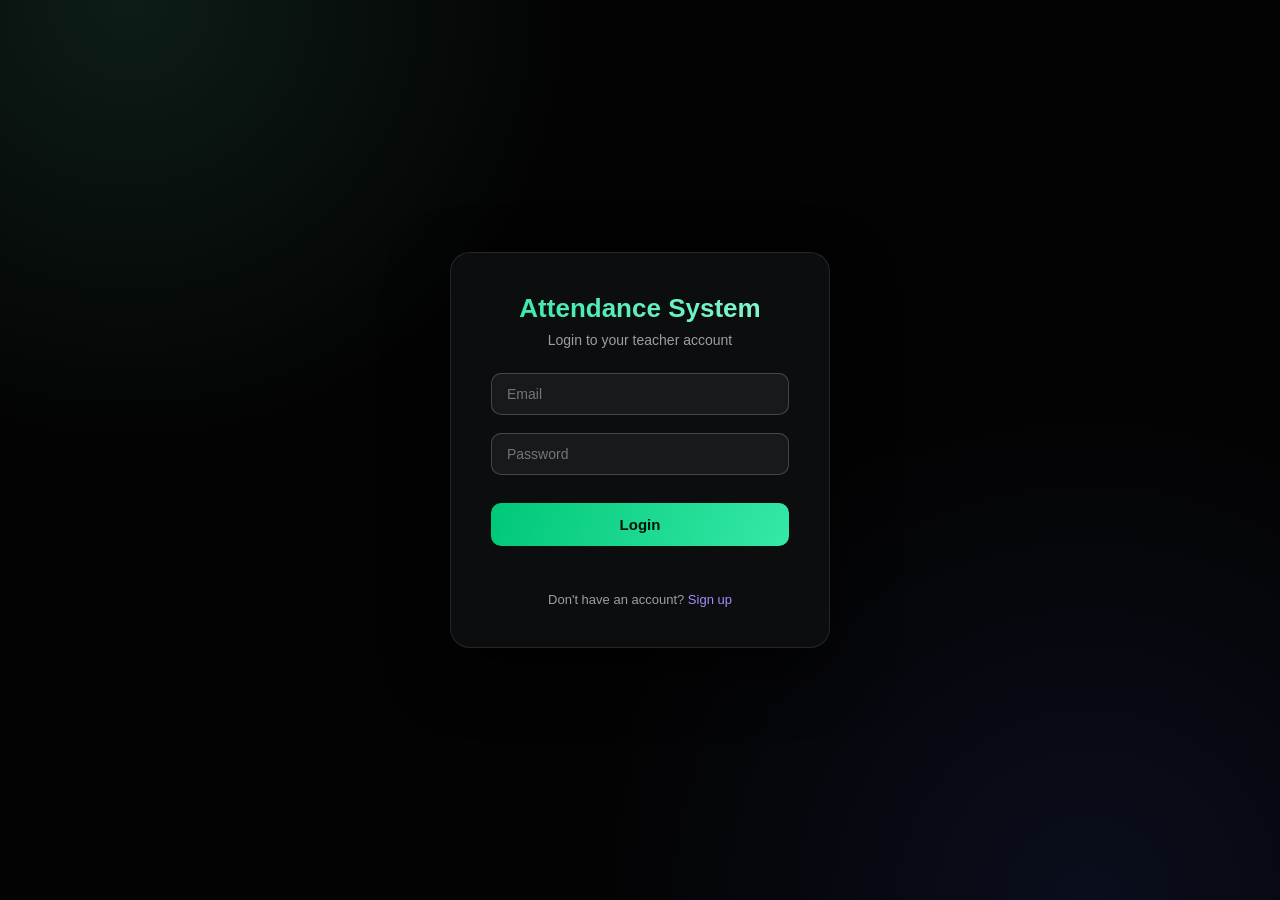
<file: templates/index.html>
<!DOCTYPE html>
<html lang="en">
<head>
<meta charset="UTF-8">
<meta name="viewport" content="width=device-width, initial-scale=1.0">
<title>Attendance System - Login</title>
<link rel="stylesheet" href="/static/style.css">
</head>
<body>

<canvas id="cursor-canvas"></canvas>

<div class="login-wrapper">
  <div class="glass-card">
    <h1>Attendance System</h1>
    <p class="subtitle" id="form-subtitle">Login to your teacher account</p>

    <div id="signup-fields" style="display:none;">
      <div class="input-group">
        <input type="text" id="name" placeholder="Full Name">
      </div>
    </div>

    <div class="input-group">
      <input type="email" id="email" placeholder="Email">
    </div>
    <div class="input-group">
      <input type="password" id="password" placeholder="Password">
    </div>

    <button class="btn-primary" id="submit-btn">Login</button>
    <div class="error-msg" id="error-msg"></div>

    <div class="switch-link">
      <span id="switch-text">Don't have an account? <a id="switch-link">Sign up</a></span>
    </div>
  </div>
</div>

<script src="/static/script.js"></script>
<script src="/static/auth.js"></script>
</body>
</html>
</file>
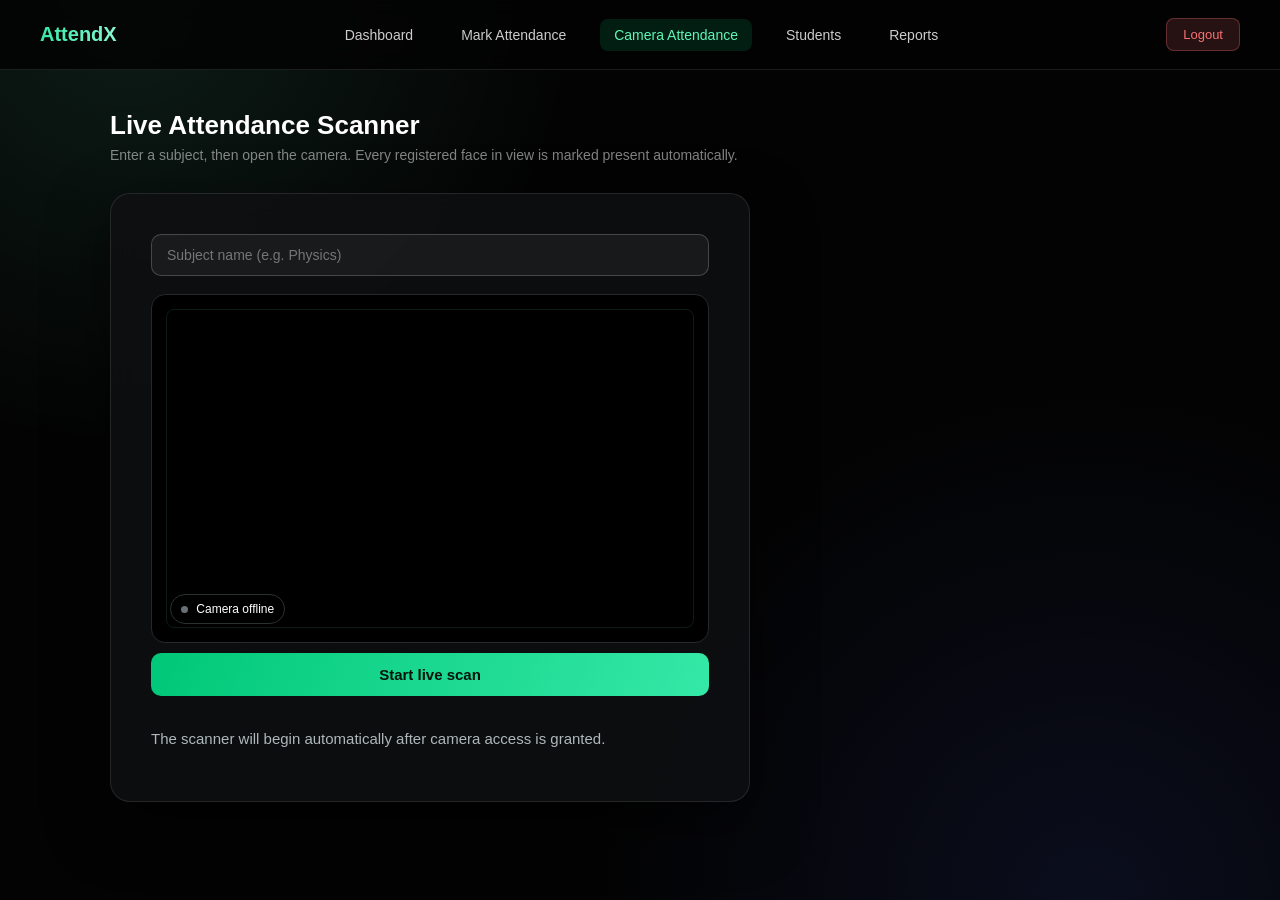
<file: templates/camera-attendance.html>
<!DOCTYPE html>
<html lang="en">
<head>
<meta charset="UTF-8">
<meta name="viewport" content="width=device-width, initial-scale=1.0">
<title>Live Attendance Scanner</title>
<link rel="stylesheet" href="/static/style.css">
</head>
<body>

<canvas id="cursor-canvas"></canvas>

<nav class="navbar">
  <div class="logo">AttendX</div>
  <div class="nav-links">
    <a href="/dashboard.html">Dashboard</a>
    <a href="/mark-attendance.html">Mark Attendance</a>
    <a href="/camera-attendance.html" class="active">Camera Attendance</a>
    <a href="/students.html">Students</a>
    <a href="/reports.html">Reports</a>
  </div>
  <button class="logout-btn" id="logout-btn">Logout</button>
</nav>

<div class="container">
  <h1 class="page-title">Live Attendance Scanner</h1>
  <p class="page-subtitle">Enter a subject, then open the camera. Every registered face in view is marked present automatically.</p>

  <div class="glass-card camera-box">
    <div class="input-group"><input type="text" id="camera-subject" placeholder="Subject name (e.g. Physics)" maxlength="80" required></div>
    <div class="camera-stage">
      <video id="camera-video" autoplay playsinline></video>
      <div class="scan-line" aria-hidden="true"></div>
      <div class="camera-status" id="camera-status"><span></span> Camera offline</div>
    </div>
    <canvas id="camera-canvas" style="display:none;"></canvas>
    <div class="camera-actions">
      <button class="btn-primary" id="start-camera-btn">Start live scan</button>
      <button class="btn-secondary" id="switch-camera-btn" hidden>Switch camera</button>
      <button class="btn-secondary" id="stop-camera-btn" hidden>Stop camera</button>
    </div>
    <div id="result-box" class="result-box" aria-live="polite">The scanner will begin automatically after camera access is granted.</div>
    <div id="recognition-list" class="recognition-list"></div>
  </div>
</div>

<script src="/static/script.js"></script>
<script src="/static/camera.js"></script>
</body>
</html>
</file>
<file: static/style.css>
* {
  margin: 0;
  padding: 0;
  box-sizing: border-box;
  font-family: 'Segoe UI', sans-serif;
}

body {
  min-height: 100vh;
  background: #030303;
  background-image: radial-gradient(circle at 10% 0%, rgba(101, 255, 198, 0.10), transparent 28rem), radial-gradient(circle at 85% 100%, rgba(76, 105, 255, 0.10), transparent 32rem);
  background-attachment: fixed;
  overflow-x: hidden;
  color: #fff;
}

@keyframes gradientShift {
  0% { background-position: 0% 50%; }
  50% { background-position: 100% 50%; }
  100% { background-position: 0% 50%; }
}

#cursor-canvas {
  position: fixed;
  top: 0;
  left: 0;
  width: 100%;
  height: 100%;
  pointer-events: none;
  z-index: 9999;
  opacity: .58;
}

.login-wrapper {
  display: flex;
  justify-content: center;
  align-items: center;
  min-height: 100vh;
}

.glass-card {
  background: rgba(14, 16, 18, 0.86);
  backdrop-filter: blur(15px);
  border-radius: 20px;
  border: 1px solid rgba(255, 255, 255, 0.10);
  box-shadow: 0 22px 60px rgba(0, 0, 0, 0.58);
  padding: 40px;
  width: 380px;
  animation: fadeUp 0.8s ease;
}

@keyframes fadeUp {
  from { opacity: 0; transform: translateY(30px); }
  to { opacity: 1; transform: translateY(0); }
}

.glass-card h1 {
  text-align: center;
  margin-bottom: 8px;
  font-size: 26px;
  background: linear-gradient(90deg, #35e8a7, #8af6d0);
  -webkit-background-clip: text;
  -webkit-text-fill-color: transparent;
}

.glass-card p.subtitle {
  text-align: center;
  color: rgba(255,255,255,0.6);
  margin-bottom: 25px;
  font-size: 14px;
}

.input-group {
  margin-bottom: 18px;
}

.input-group input {
  width: 100%;
  padding: 12px 15px;
  border-radius: 10px;
  border: 1px solid rgba(255,255,255,0.2);
  background: rgba(255,255,255,0.05);
  color: #fff;
  font-size: 14px;
  outline: none;
  transition: all 0.3s ease;
}

.input-group input:focus {
  border-color: #a78bfa;
  box-shadow: 0 0 0 3px rgba(167, 139, 250, 0.2);
  background: rgba(255,255,255,0.1);
}

.input-group input::placeholder {
  color: rgba(255,255,255,0.4);
}

.btn-primary {
  width: 100%;
  padding: 13px;
  border: none;
  border-radius: 10px;
  background: linear-gradient(110deg, #00c878, #35e8a7);
  color: #04130c;
  font-size: 15px;
  font-weight: 600;
  cursor: pointer;
  transition: transform 0.2s ease, box-shadow 0.2s ease;
  margin-top: 10px;
}

.btn-primary:hover {
  transform: translateY(-2px);
  box-shadow: 0 8px 24px rgba(0, 200, 120, 0.34);
}

.switch-link {
  text-align: center;
  margin-top: 18px;
  font-size: 13px;
  color: rgba(255,255,255,0.6);
}

.switch-link a {
  color: #a78bfa;
  cursor: pointer;
  text-decoration: none;
}

.error-msg {
  color: #f87171;
  font-size: 13px;
  text-align: center;
  margin-top: 10px;
  min-height: 18px;
}

.navbar {
  display: flex;
  justify-content: space-between;
  align-items: center;
  padding: 18px 40px;
  background: rgba(3, 3, 3, 0.84);
  backdrop-filter: blur(10px);
  border-bottom: 1px solid rgba(255,255,255,0.1);
  flex-wrap: wrap;
}

.navbar .logo {
  font-size: 20px;
  font-weight: 700;
  background: linear-gradient(90deg, #35e8a7, #8af6d0);
  -webkit-background-clip: text;
  -webkit-text-fill-color: transparent;
}

.navbar .nav-links {
  display: flex;
  gap: 20px;
  flex-wrap: wrap;
}

.navbar .nav-links a {
  color: rgba(255,255,255,0.8);
  text-decoration: none;
  font-size: 14px;
  padding: 8px 14px;
  border-radius: 8px;
  transition: all 0.25s ease;
}

.navbar .nav-links a:hover, .navbar .nav-links a.active {
  background: rgba(0, 200, 120, 0.14);
  color: #61f6b6;
}

.navbar .logout-btn {
  background: rgba(248, 113, 113, 0.15);
  color: #f87171;
  border: 1px solid rgba(248, 113, 113, 0.3);
  padding: 8px 16px;
  border-radius: 8px;
  cursor: pointer;
  font-size: 13px;
  transition: all 0.25s ease;
}

.navbar .logout-btn:hover {
  background: rgba(248, 113, 113, 0.3);
}

.container {
  max-width: 1100px;
  margin: 0 auto;
  padding: 40px 20px;
}

.page-title {
  font-size: 26px;
  margin-bottom: 6px;
}

.page-subtitle {
  color: rgba(255,255,255,0.5);
  margin-bottom: 30px;
  font-size: 14px;
}

.stats-grid {
  display: grid;
  grid-template-columns: repeat(auto-fit, minmax(220px, 1fr));
  gap: 20px;
  margin-bottom: 35px;
}

.stat-card {
  background: rgba(255,255,255,0.07);
  backdrop-filter: blur(12px);
  border: 1px solid rgba(255,255,255,0.12);
  border-radius: 16px;
  padding: 22px;
  transition: transform 0.3s ease, box-shadow 0.3s ease;
  animation: fadeUp 0.6s ease backwards;
}

.stat-card:hover {
  transform: translateY(-5px);
  box-shadow: 0 10px 25px rgba(124, 58, 237, 0.25);
}

.stat-card .stat-value {
  font-size: 32px;
  font-weight: 700;
  margin-bottom: 4px;
}

.stat-card .stat-label {
  color: rgba(255,255,255,0.55);
  font-size: 13px;
}

.stat-card.present .stat-value { color: #4ade80; }
.stat-card.absent .stat-value { color: #f87171; }
.stat-card.total .stat-value { color: #60a5fa; }

.table-card {
  background: rgba(255,255,255,0.06);
  backdrop-filter: blur(12px);
  border: 1px solid rgba(255,255,255,0.12);
  border-radius: 16px;
  overflow: hidden;
  animation: fadeUp 0.7s ease;
}

.table-header {
  display: flex;
  justify-content: space-between;
  align-items: center;
  padding: 20px 25px;
  border-bottom: 1px solid rgba(255,255,255,0.1);
  flex-wrap: wrap;
  gap: 10px;
}

.table-header input[type="date"], .table-header input[type="text"] {
  background: rgba(255,255,255,0.08);
  border: 1px solid rgba(255,255,255,0.2);
  color: #fff;
  padding: 8px 12px;
  border-radius: 8px;
  outline: none;
}

table {
  width: 100%;
  border-collapse: collapse;
}

thead {
  background: rgba(255,255,255,0.04);
}

th, td {
  padding: 14px 25px;
  text-align: left;
  font-size: 14px;
}

th {
  color: rgba(255,255,255,0.5);
  font-weight: 500;
  text-transform: uppercase;
  font-size: 12px;
  letter-spacing: 0.5px;
}

tbody tr {
  border-top: 1px solid rgba(255,255,255,0.06);
  transition: background 0.2s ease;
}

tbody tr:hover {
  background: rgba(255,255,255,0.05);
}

.status-toggle {
  display: flex;
  gap: 8px;
}

.status-btn {
  padding: 6px 16px;
  border-radius: 20px;
  border: 1px solid transparent;
  cursor: pointer;
  font-size: 12px;
  font-weight: 600;
  transition: all 0.2s ease;
  background: rgba(255,255,255,0.08);
  color: rgba(255,255,255,0.6);
}

.status-btn.present.active {
  background: rgba(74, 222, 128, 0.2);
  color: #4ade80;
  border-color: #4ade80;
}

.status-btn.absent.active {
  background: rgba(248, 113, 113, 0.2);
  color: #f87171;
  border-color: #f87171;
}

.save-bar {
  padding: 18px 25px;
  display: flex;
  justify-content: flex-end;
  border-top: 1px solid rgba(255,255,255,0.1);
}

.btn-save, .btn-small {
  padding: 8px 20px;
  border: none;
  border-radius: 8px;
  background: linear-gradient(110deg, #00a963, #35e8a7);
  color: #04130c;
  font-weight: 600;
  cursor: pointer;
  transition: transform 0.2s ease;
  font-size: 13px;
}

.btn-save:hover, .btn-small:hover {
  transform: translateY(-2px);
}

.btn-danger {
  background: rgba(248, 113, 113, 0.15);
}

.btn-secondary { width: 100%; padding: 13px; border: 1px solid #34383b; border-radius: 10px; background: #111315; color: #e9eeee; font-size: 15px; font-weight: 600; cursor: pointer; margin-top: 10px; transition: background .2s ease, transform .2s ease; }
.btn-secondary:hover { background: #1c2023; transform: translateY(-2px); }

/* Live scanner */
.camera-box { max-width: 640px; width: 100%; }
.camera-stage { position: relative; aspect-ratio: 16 / 10; min-height: 0; overflow: hidden; border: 1px solid #242a2c; border-radius: 14px; background: #000; }
.camera-stage::before { content: ''; position: absolute; inset: 14px; border: 1px solid rgba(97, 246, 182, .45); border-radius: 8px; z-index: 2; pointer-events: none; opacity: .25; transition: opacity .3s ease; }
.camera-stage.is-live::before { opacity: 1; animation: targetingPulse 2.2s ease-in-out infinite; }
.camera-stage #camera-video { display: block; width: 100%; height: 100%; object-fit: cover; opacity: .18; transition: opacity .35s ease; transform: scaleX(-1); }
.camera-stage #camera-video.is-active { opacity: 1; }
.camera-stage #camera-video.is-rear-camera { transform: none; }
.camera-actions { display: grid; grid-template-columns: 1fr; gap: 10px; margin-top: 10px; }
.camera-actions .btn-primary, .camera-actions .btn-secondary { margin-top: 0; }
.scan-line { position: absolute; left: 14px; right: 14px; top: 16px; height: 2px; background: #61f6b6; box-shadow: 0 0 14px #00c878; opacity: 0; z-index: 3; }
.camera-stage.is-live .scan-line { opacity: .9; animation: scan 2.2s linear infinite; }
.camera-status { position: absolute; left: 18px; bottom: 18px; z-index: 4; padding: 7px 10px; border: 1px solid #2a3132; border-radius: 999px; background: rgba(0,0,0,.72); font-size: 12px; }
.camera-status span { display: inline-block; width: 7px; height: 7px; margin-right: 5px; border-radius: 50%; background: #677074; }
.camera-status .is-live { background: #35e8a7; box-shadow: 0 0 9px #35e8a7; animation: livePulse 1s ease-in-out infinite; }
.result-box { min-height: 45px; margin-top: 20px; color: #aeb8bb; font-size: 15px; display: flex; align-items: center; }
.result-box.success { color: #62f4b7; animation: resultIn .35s ease; }
.result-box.warning { color: #ff9a9a; }
.recognition-list { display: flex; flex-wrap: wrap; gap: 8px; }
.recognition-chip { display: flex; align-items: baseline; gap: 7px; padding: 8px 11px; border-radius: 8px; color: #67f6ba; background: rgba(0,200,120,.1); border: 1px solid rgba(97,246,182,.25); animation: resultIn .35s ease; font-size: 13px; }
.recognition-chip small { color: #9ba8a9; }
@keyframes scan { 0%, 100% { top: 16px; } 50% { top: calc(100% - 16px); } }
@keyframes targetingPulse { 50% { border-color: rgba(97, 246, 182, .9); box-shadow: inset 0 0 22px rgba(0, 200, 120, .13); } }
@keyframes livePulse { 50% { opacity: .35; } }
@keyframes resultIn { from { transform: translateY(5px); opacity: .2; } to { transform: translateY(0); opacity: 1; } }
@media (max-width: 700px) {
  .navbar { padding: 14px 16px; gap: 10px; }
  .navbar .nav-links { order: 3; width: 100%; gap: 4px; overflow-x: auto; flex-wrap: nowrap; padding-bottom: 2px; }
  .navbar .nav-links a { white-space: nowrap; padding: 8px 10px; }
  .container { padding: 28px 14px; }
  .glass-card { padding: 22px 16px; border-radius: 16px; }
  .page-title { font-size: 23px; }
  .camera-stage { aspect-ratio: 3 / 4; }
  .camera-stage::before { inset: 10px; }
  .camera-status { left: 12px; bottom: 12px; }
  .result-box { margin-top: 16px; font-size: 14px; }
}
@media (pointer: coarse) { #cursor-canvas { display: none; } }
@media (prefers-reduced-motion: reduce) { *, *::before, *::after { animation-duration: .01ms !important; animation-iteration-count: 1 !important; scroll-behavior: auto !important; } }
</file>
